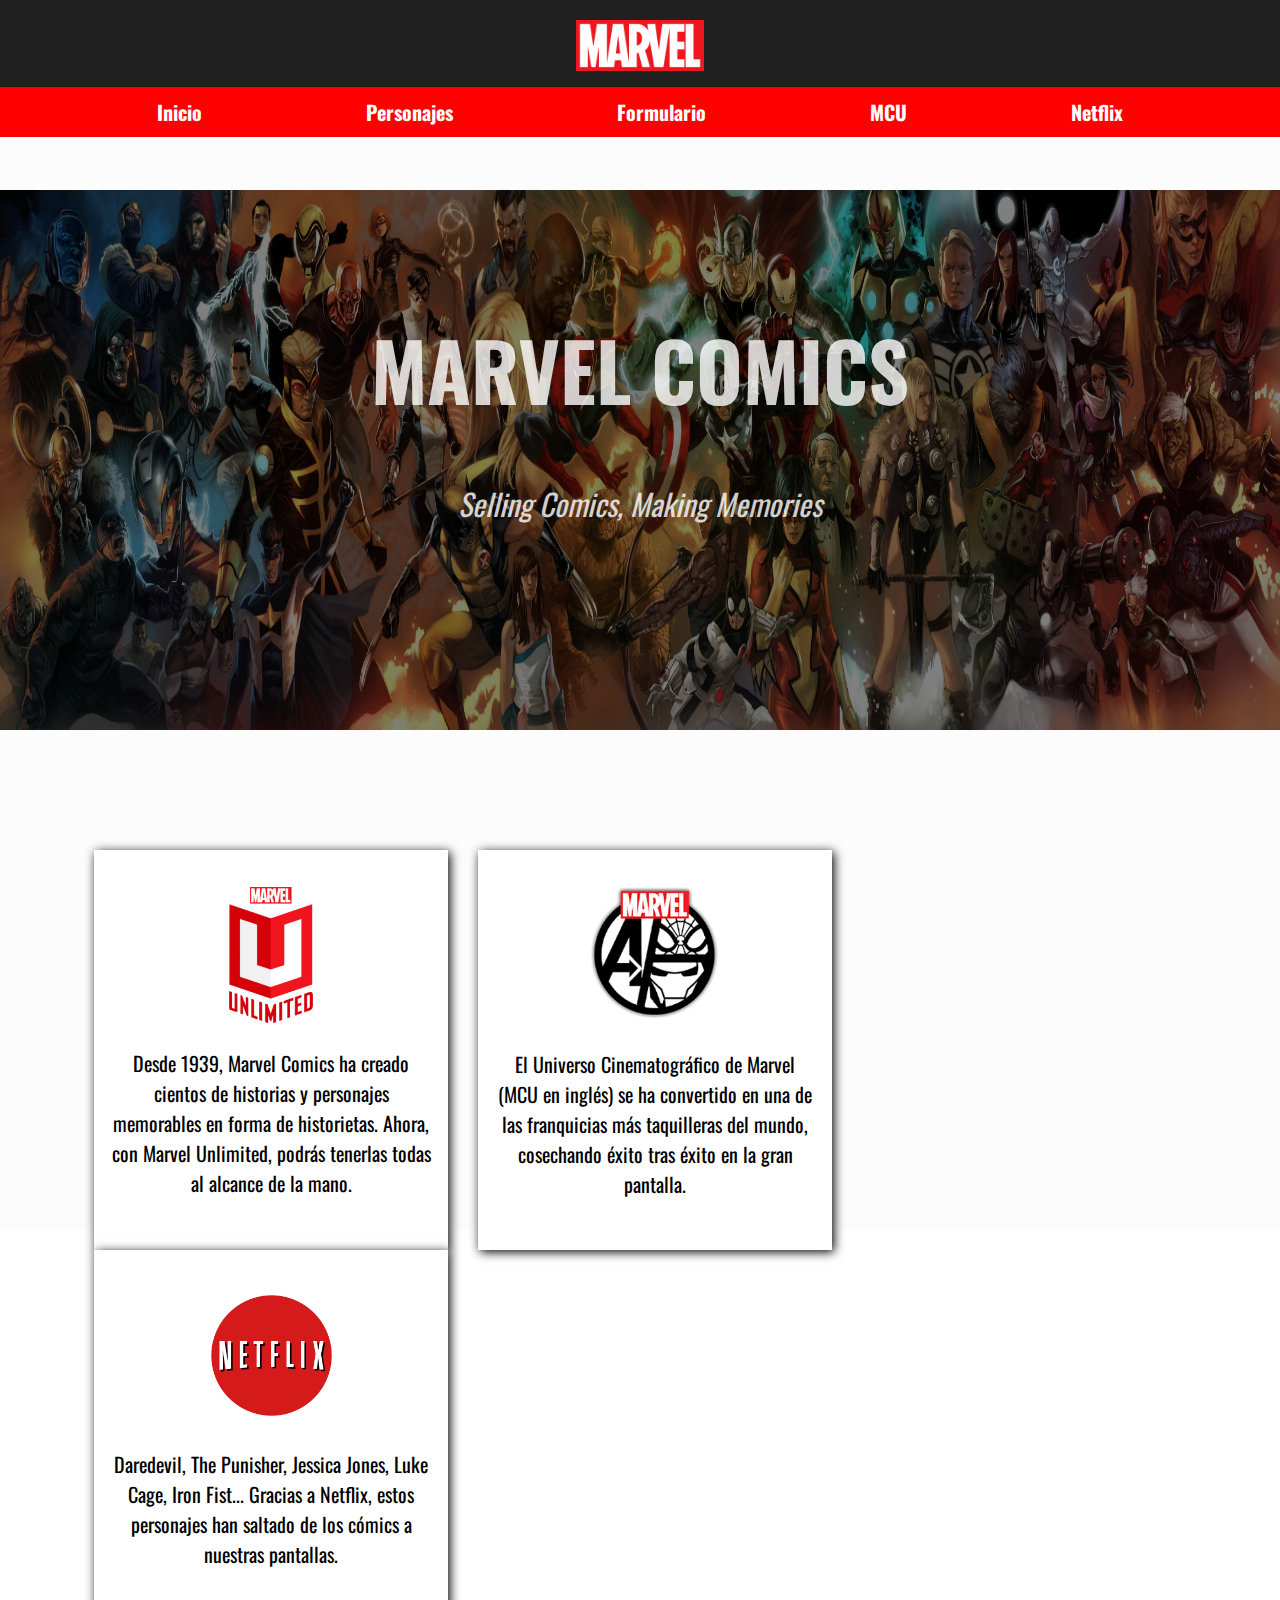
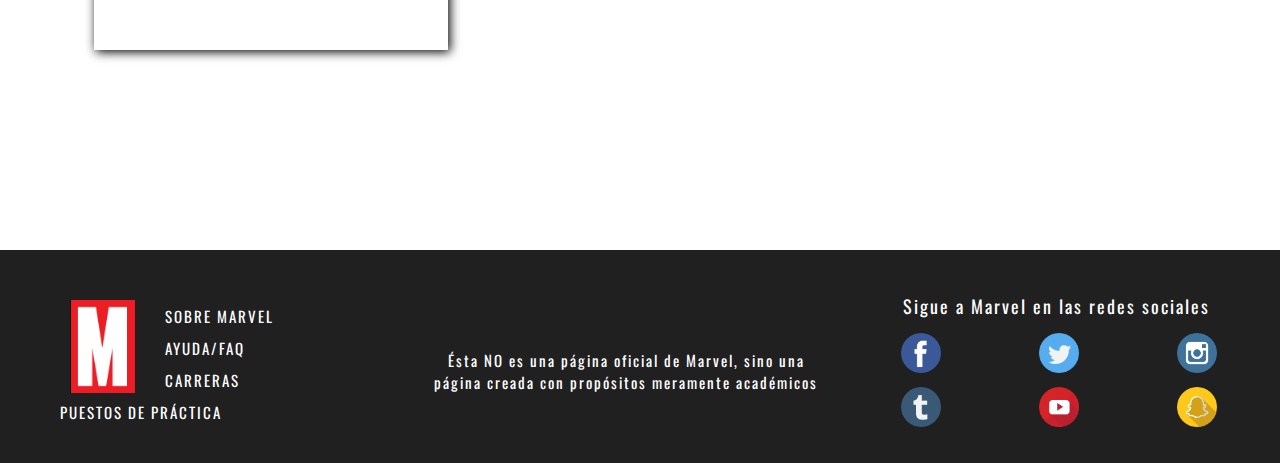
<file: src/WebLDM/index.html>
<html>
<head>
    <meta http-equiv="content-type" content="text/html; charset=utf-8" />
    <title>Trabajo LDM Daniel Ruiz</title>
    <meta name="description" content="Trabajo de HTML y CSS para Lenguaje de Marcas">
    <meta http-equiv="content-language" content="es_es"> 
    <meta name="author" content="Daniel Ruiz Hidalgo">
    <meta name="date" content="09-12-2018">
    <meta name="generator" content="Brackets">
    <meta name="keywords" content="Trabajo Lenguaje de Marcas HTML CSS Marvel fanpage academico mcu netflix">
    <meta name="locality" content="Lucena, Cordoba">
    <meta name="robots" content="index"> 
    <link href="css/main.css" type="text/css" rel="stylesheet">
    
</head>
    
<body>
    
    <!-- Div del encabezado -->
    <div class ="encabezado">
        
        <!-- Div del logo -->
        <div class="divlogo">
            <img src="Imagenes/Marvel.png" alt="Logo de Marvel">
        </div>
        
        <!-- MenÃº de navegaciÃ³n -->
        <div class="menu">

            <ul>

                <a href="index.html"><li>Inicio</li></a>
                <a href="personajes.html"><li>Personajes</li></a>
                <a href="formulario.html"><li>Formulario</li></a>
                <a href="#"><li>MCU</li></a>
                <a href="#"><li>Netflix</li></a>

            </ul>

        </div>
    </div>
    
    <!-- Contenido de la pÃ¡gina -->
    <div class="contenido">
        
        <!-- Banner con overlay -->
        <div class="imagenBanner">
            <div class ="overlayBanner">
                
                <div class="textoBanner">
                   <h1>MARVEL COMICS</h1>
                   <span class="subtituloBanner"><p>Selling Comics, Making Memories</p></span>
                </div>
                
            </div>
            
            <img src="Imagenes/banner.jpg">
                        
        </div>
    
        <!-- Los 3 divs -->
        <div id="divPropiedades">  
            <h1></h1>
            <div class="contenidoPrincipal contenidoIzda"><h1></h1><img src="Imagenes/unlimitedLogo.png"><p>Desde 1939, Marvel Comics ha creado cientos de historias y personajes memorables en forma de historietas. Ahora, con Marvel Unlimited, podrás tenerlas todas al alcance de la mano.</p></div>
            <div class="contenidoPrincipal"><h1></h1><img src="Imagenes/iconoMCU.jpg"><p>El Universo Cinematográfico de Marvel (MCU en inglés) se ha convertido en una de las franquicias más taquilleras del mundo, cosechando éxito tras éxito en la gran pantalla. </p></div>
            <div class="contenidoPrincipal"><h1></h1><img src="Imagenes/netflix.png"><p>Daredevil, The Punisher, Jessica Jones, Luke Cage, Iron Fist... Gracias a Netflix, estos personajes han saltado de los cómics a nuestras pantallas. </p></div>
        </div>
        
        <!-- Footer -->
        <div class="footer">
            
            <!-- Div sobre Marvel -->
            <div class="divsFooter">
                
                <img src="Imagenes/M.PNG">
                
                <ul>
                    <li><a href="https://www.marvel.com/corporate/about/">SOBRE MARVEL</a></li>
                    <li><a href="https://www.marvel.com/help/">AYUDA/FAQ</a></li>
                    <li><a href="https://jobs.disneycareers.com/category/marvel-jobs/391-5733-5732/2274/1/">CARRERAS</a></li>
                    <li><a href="https://www.marvel.com/corporate/interns/">PUESTOS DE PRÁCTICA</a></li>
                
                </ul>
                
                
            
            </div>
            
            <!-- Div frase -->
            <div class="divsFooter">
                <br>
                <br>
                <p>Ésta NO es una página oficial de Marvel, sino una página creada con propósitos meramente académicos</p>
            
            </div>
            
            <!-- Div con iconos para las redes sociales -->
            <div class="divsFooter redesSociales">
                <table>
                    <tr>
                        <td colspan ="3"><p>Sigue a Marvel en las redes sociales</p></td>
                    </tr>
                    <tr>
                        <td><a href="http://facebook.com/marvel"><img src="Imagenes/facebook.png"></a></td>
                        <td><a href="http://twitter.com/marvel"><img src="Imagenes/twitter.png"></a></td>
                        <td><a href="http://instagram.com/marvel"><img src="Imagenes/instagram.png"></a></td>
                    </tr>
                    
                    <tr>
                        
                        <td><a href="http://marvelentertainment.tumblr.com/"><img src="Imagenes/tumblr.png"></a></td>
                        <td><a href="http://youtube.com/marvel"><img src="Imagenes/youtube.png"></a></td>
                        <td><a href="https://www.snapchat.com/add/marvelhq"><img src="Imagenes/snapchat.png"></a></td>
                    </tr> 
                </table>
            </div>
            

        </div>

    </div>

    
</body>

</html>
</file>
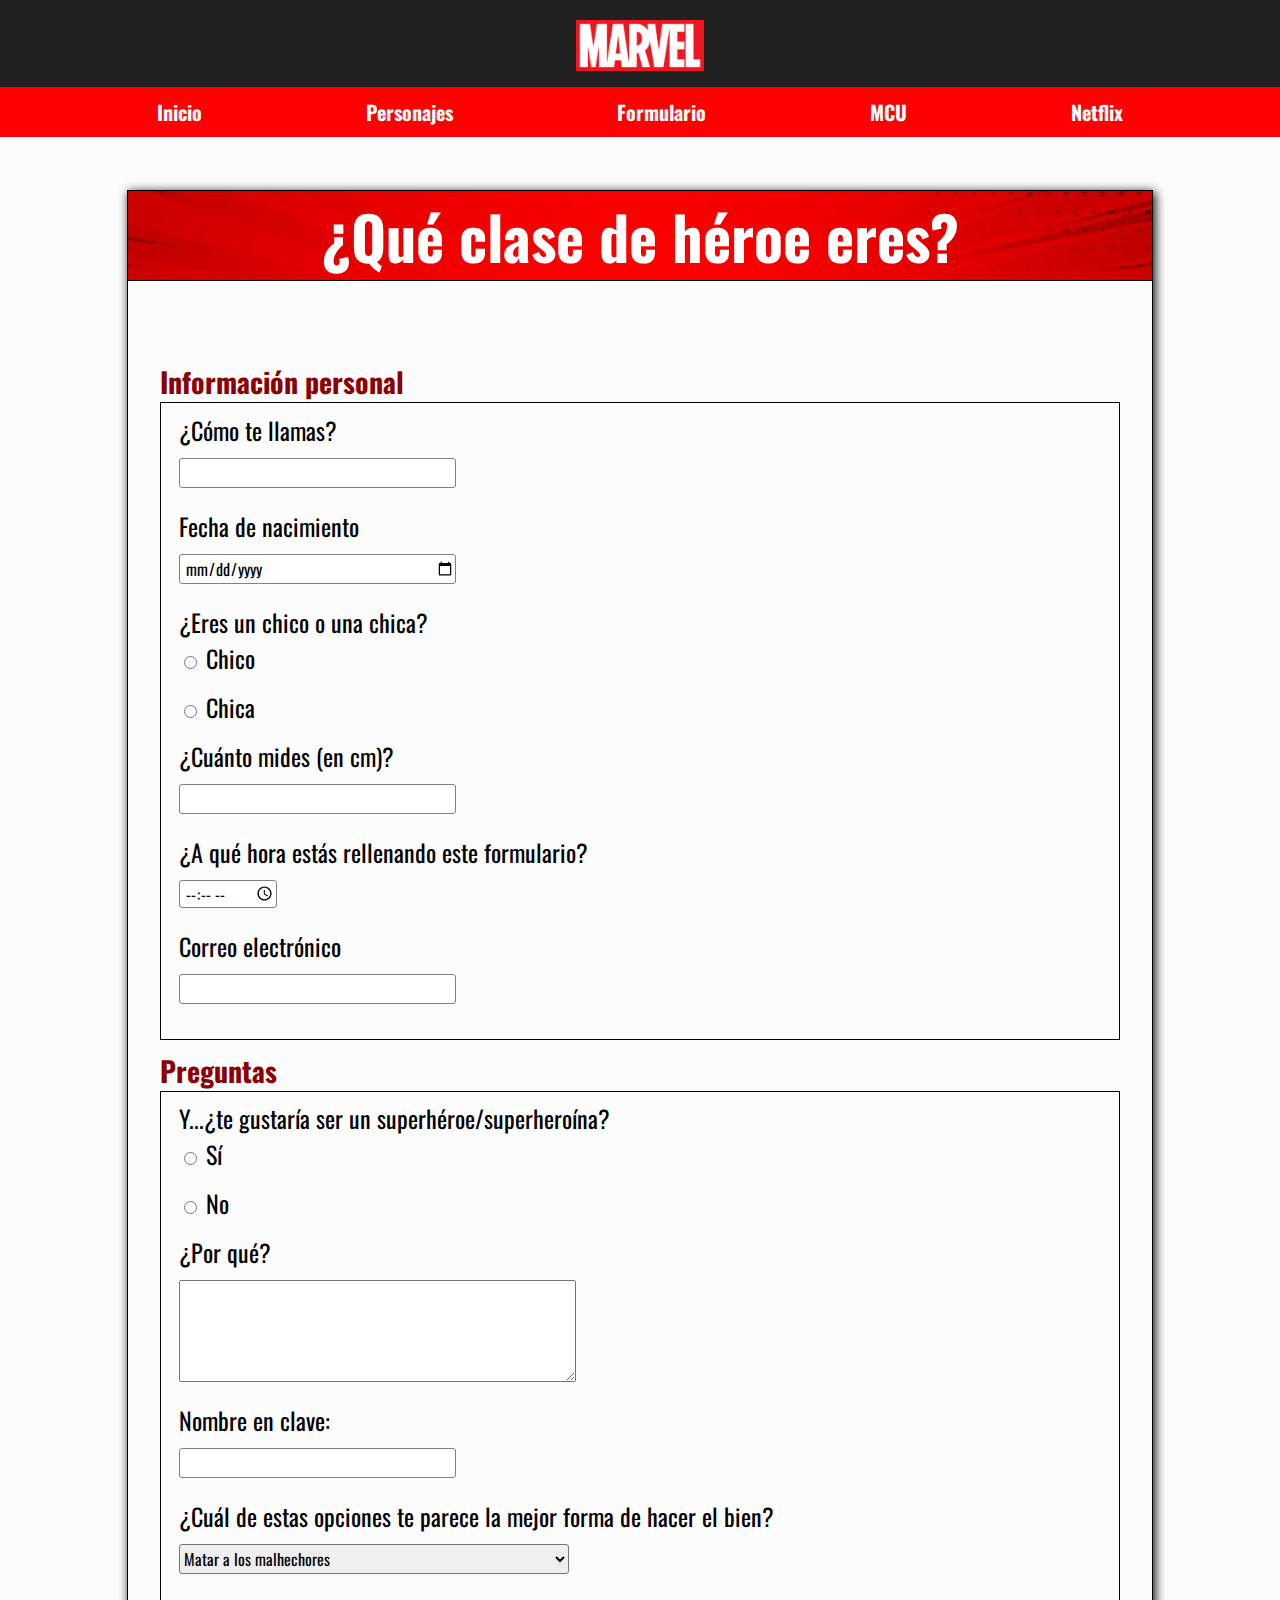
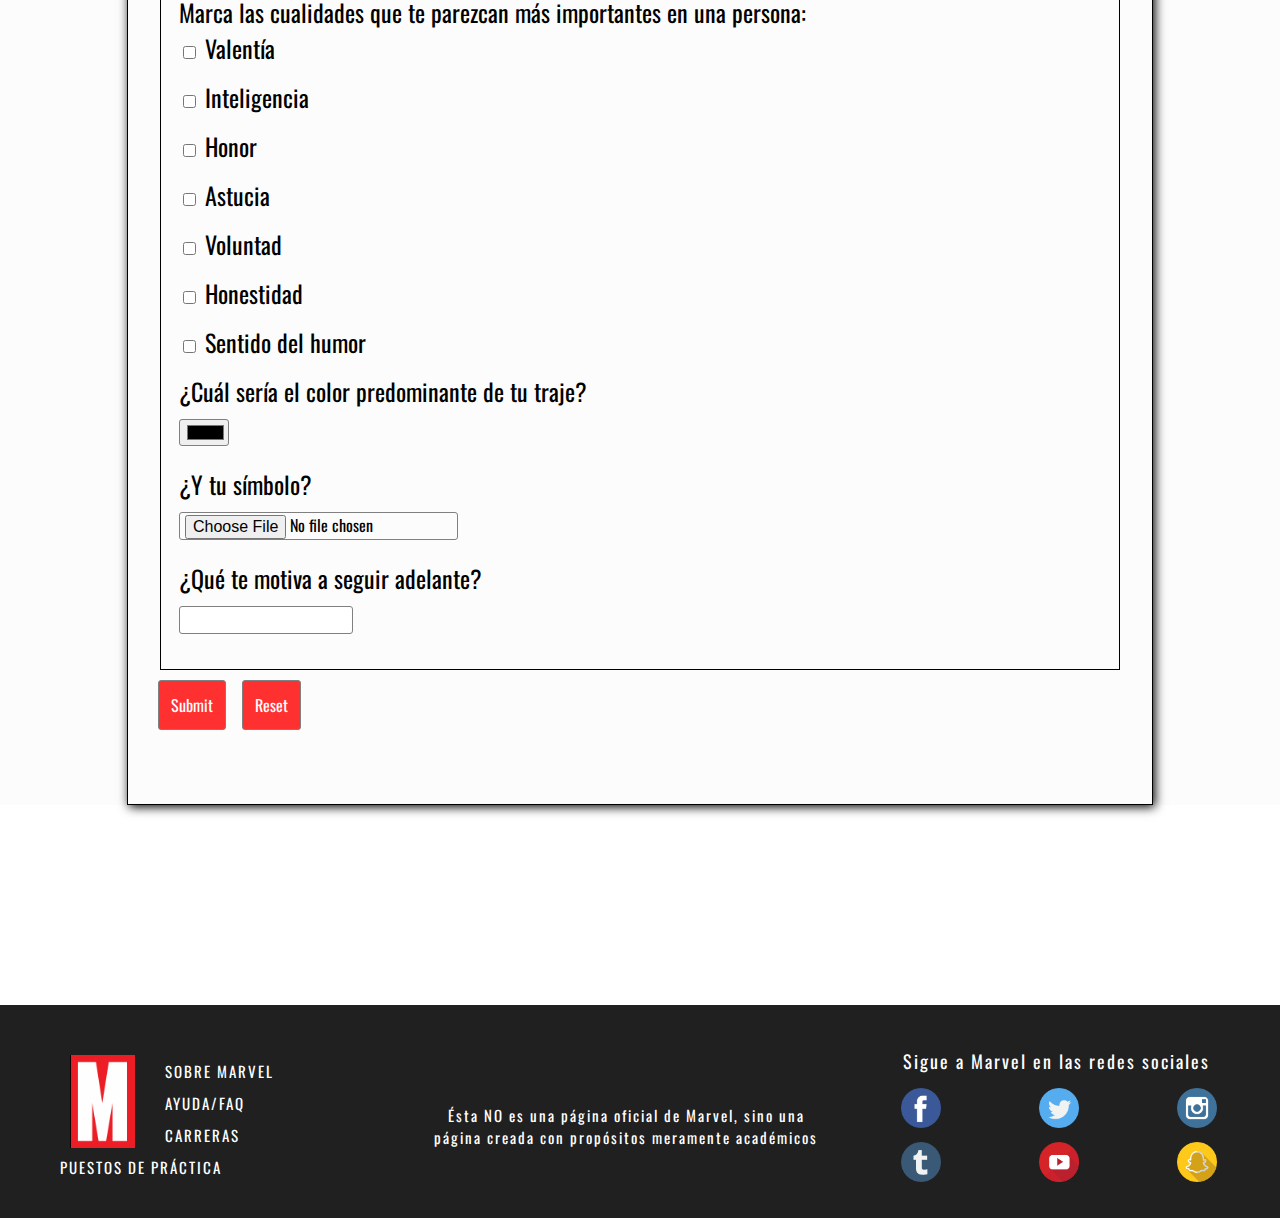
<file: src/WebLDM/formulario.html>
<html>
<head>
    
    <meta http-equiv="content-type" content="text/html; charset=utf-8" />
    <title>Trabajo LDM Daniel Ruiz</title>
    <meta name="description" content="Trabajo de HTML y CSS para Lenguaje de Marcas">
    <meta http-equiv="content-language" content="es_es"> 
    <meta name="author" content="Daniel Ruiz Hidalgo">
    <meta name="date" content="09-12-2018">
    <meta name="generator" content="Brackets">
    <meta name="keywords" content="Trabajo Lenguaje de Marcas HTML CSS Marvel Fanpage">
    <meta name="locality" content="Lucena, Cordoba">
    <meta name="robots" content="index"> 
    <link href="css/main.css" type="text/css" rel="stylesheet">
    
</head>
    
<body>

        
    <!-- Div del encabezado -->
    <div class ="encabezado">
        
        <!-- Div del logo -->
        <div class="divlogo">
            <img src="Imagenes/Marvel.png" alt="Logo de Marvel">
        </div>
        
        <!-- Menú de navegación -->
        <div class="menu">

            <ul>

                <a href="index.html"><li>Inicio</li></a>
                <a href="personajes.html"><li>Personajes</li></a>
                <a href="formulario.html"><li>Formulario</li></a>
                <a href="#"><li>MCU</li></a>
                <a href="#"><li>Netflix</li></a>

            </ul>

        </div>
    </div>    

    <!-- Contenido -->
    <div class="contenido">
        
        <!-- Formulario -->
        <div id="divFormulario">
            <h1>¿Qué clase de héroe eres?</h1>
            
            <form id="formulario" name="formularioHeroe">
                <legend>Información personal</legend>
                <fieldset>
                    <label for="nombre">¿Cómo te llamas?</label><br>
                    <input type="text" name="nombre" class="formTipo1"><br>

                    <label for="fecha">Fecha de nacimiento</label><br>
                    <input type="date" name="fecha" class="formTipo1" ><br>

                    <label for="genero">¿Eres un chico o una chica?</label><br>
                    <input type="radio" name="genero" id="chico" value="chico">
                    <label for="chico">Chico</label><br>
                    <input type="radio" name="genero" id="chica" value="chica">
                    <label for="chica">Chica</label><br>
                    
                    <label for="altura">¿Cuánto mides (en cm)?</label><br>
                    <input type="number" name="altura" max="250" maxlength="3" class="formTipo1"><br>

                    <label for="hora">¿A qué hora estás rellenando este formulario?</label><br>
                    <input type="time" name="hora"><br>
                    
                    <label for="email">Correo electrónico</label><br>
                    <input type="email" name="email" class="formTipo1">

                </fieldset>
                
                <legend>Preguntas</legend>
                <fieldset>
                    <label for="nombre">Y...¿te gustaría ser un superhéroe/superheroína?</label><br>
                    <input type="radio" name="tegustaria" id="si" value="si">
                    <label for="si">Sí</label><br>
                    <input type="radio" name="tegustaria" id="no" value="no">
                    <label for="no">No</label><br>
                    
                    <label for="por_que">¿Por qué?</label><br>
                    <textarea name="por_que" rows="4" cols="50"></textarea><br>

                    <label for="nombreClave">Nombre en clave:</label><br>
                    <input type="password" name="nombreClave" class="formTipo1"><br>
                    
                    <label for="importante">¿Cuál de estas opciones te parece la mejor forma de hacer el bien?</label><br>
                    <select name="mejorar" size="1">
                        <option value="familia">Matar a los malhechores</option>
                        <option value="familia">Salvar las vidas de aquellos en peligro a costa de tu bienestar</option>
                        <option value="familia">Donar grandes cantidades de dinero a la caridad</option>
                        <option value="familia">Trabajar dentro del sistema establecido para que haya justicia</option>

                    </select><br>

                    <label for="valentia">Marca las cualidades que te parezcan más importantes en una persona:</label><br>
                    <input type="checkbox" name="valentia"> Valentía<br>
                    <input type="checkbox" name="inteligencia"> Inteligencia<br>
                    <input type="checkbox" name="honor"> Honor<br>
                    <input type="checkbox" name="astucia"> Astucia<br>
                    <input type="checkbox" name="voluntad"> Voluntad<br>
                    <input type="checkbox" name="valiente"> Honestidad<br>
                    <input type="checkbox" name="valiente"> Sentido del humor<br>

                    <label for="colorTraje">¿Cuál sería el color predominante de tu traje?</label><br> 
                    <input type="color" name="colorTraje"><br>
                    
                    <label for="simboloHeroe">¿Y tu símbolo?</label><br>
                    <input type="file" name="simboloHeroe"><br>
                    
                    <label for ="motivacion">¿Qué te motiva a seguir adelante?</label><br>
                    <input list="motivacion">
                    <datalist id="motivacion">
                        <option value="Quiero que haya justicia para todos">
                        <option value="Quiero venganza">
                        <option value="Mi sentido del deber"> 
                        <option value="Quiero ser un modelo un seguir">
                        <option value="Quiero ser mejor que los demás">
                        <option value="Meh, solo hago lo que quiero">
                    </datalist>
                </fieldset>
            
                <input type="submit" class="boton">
                <input type="reset" class="boton">
                
            </form>
        </div>
    
    <!--Footer-->
        
        <div class="footer">
            
            <!-- Div sobre Marvel -->
            <div class="divsFooter">
                
                <img src="Imagenes/M.PNG">
                
                <ul>
                    <li><a href="https://www.marvel.com/corporate/about/">SOBRE MARVEL</a></li>
                    <li><a href="https://www.marvel.com/help/">AYUDA/FAQ</a></li>
                    <li><a href="https://jobs.disneycareers.com/category/marvel-jobs/391-5733-5732/2274/1/">CARRERAS</a></li>
                    <li><a href="https://www.marvel.com/corporate/interns/">PUESTOS DE PRÁCTICA</a></li>
                
                </ul>
                
                
            
            </div>
            
            <!-- Div frase -->
            <div class="divsFooter">
                <br>
                <br>
                <p>Ésta NO es una página oficial de Marvel, sino una página creada con propósitos meramente académicos</p>
            
            </div>
            
            <!-- Div redes sociales -->
            <div class="divsFooter redesSociales">
                <table>
                    <tr>
                        <td colspan ="3"><p>Sigue a Marvel en las redes sociales</p></td>
                    </tr>
                    <tr>
                        <td><a href="http://facebook.com/marvel"><img src="Imagenes/facebook.png"></a></td>
                        <td><a href="http://twitter.com/marvel"><img src="Imagenes/twitter.png"></a></td>
                        <td><a href="http://instagram.com/marvel"><img src="Imagenes/instagram.png"></a></td>
                    </tr>
                    
                    <tr>
                        
                        <td><a href="http://marvelentertainment.tumblr.com/"><img src="Imagenes/tumblr.png"></a></td>
                        <td><a href="http://youtube.com/marvel"><img src="Imagenes/youtube.png"></a></td>
                        <td><a href="https://www.snapchat.com/add/marvelhq"><img src="Imagenes/snapchat.png"></a></td>
                    </tr> 
                </table>
            </div>
            

        </div>
    </div>
    
    
    
    
</body>


</html>
</file>
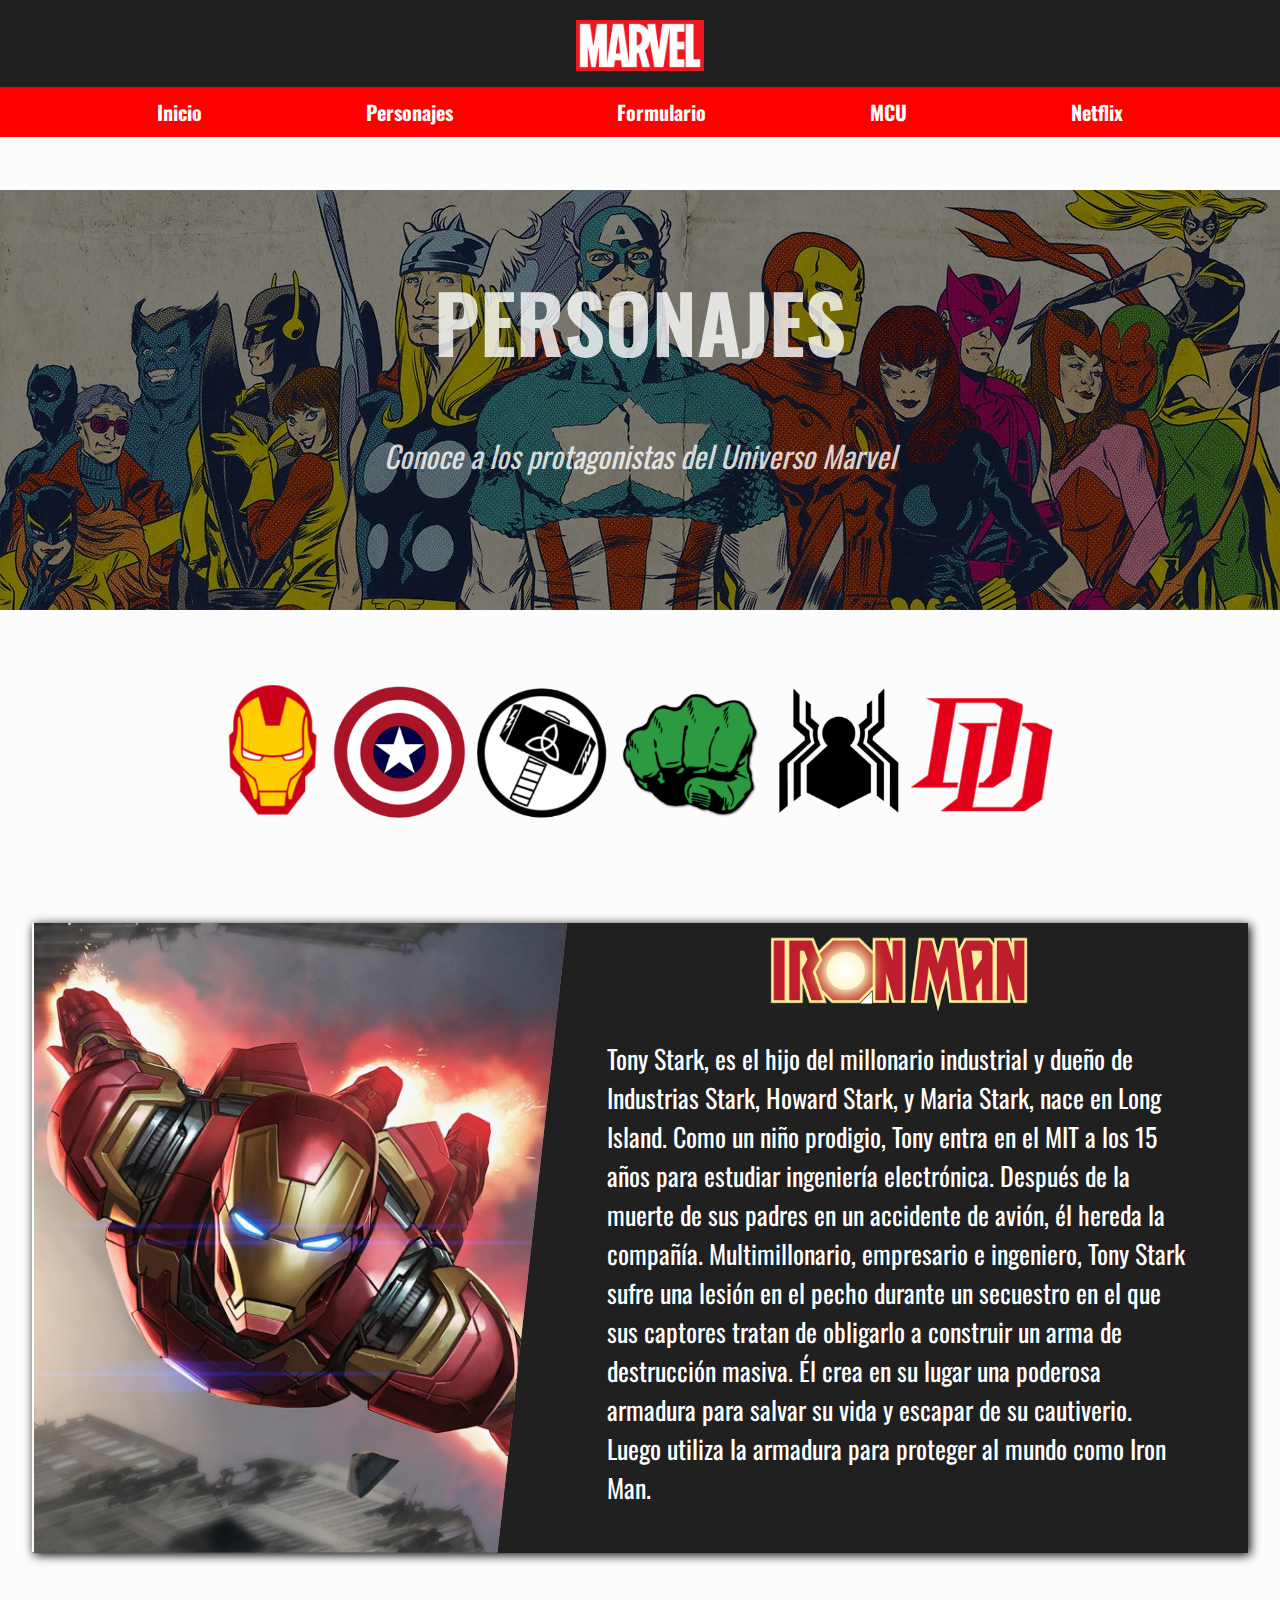
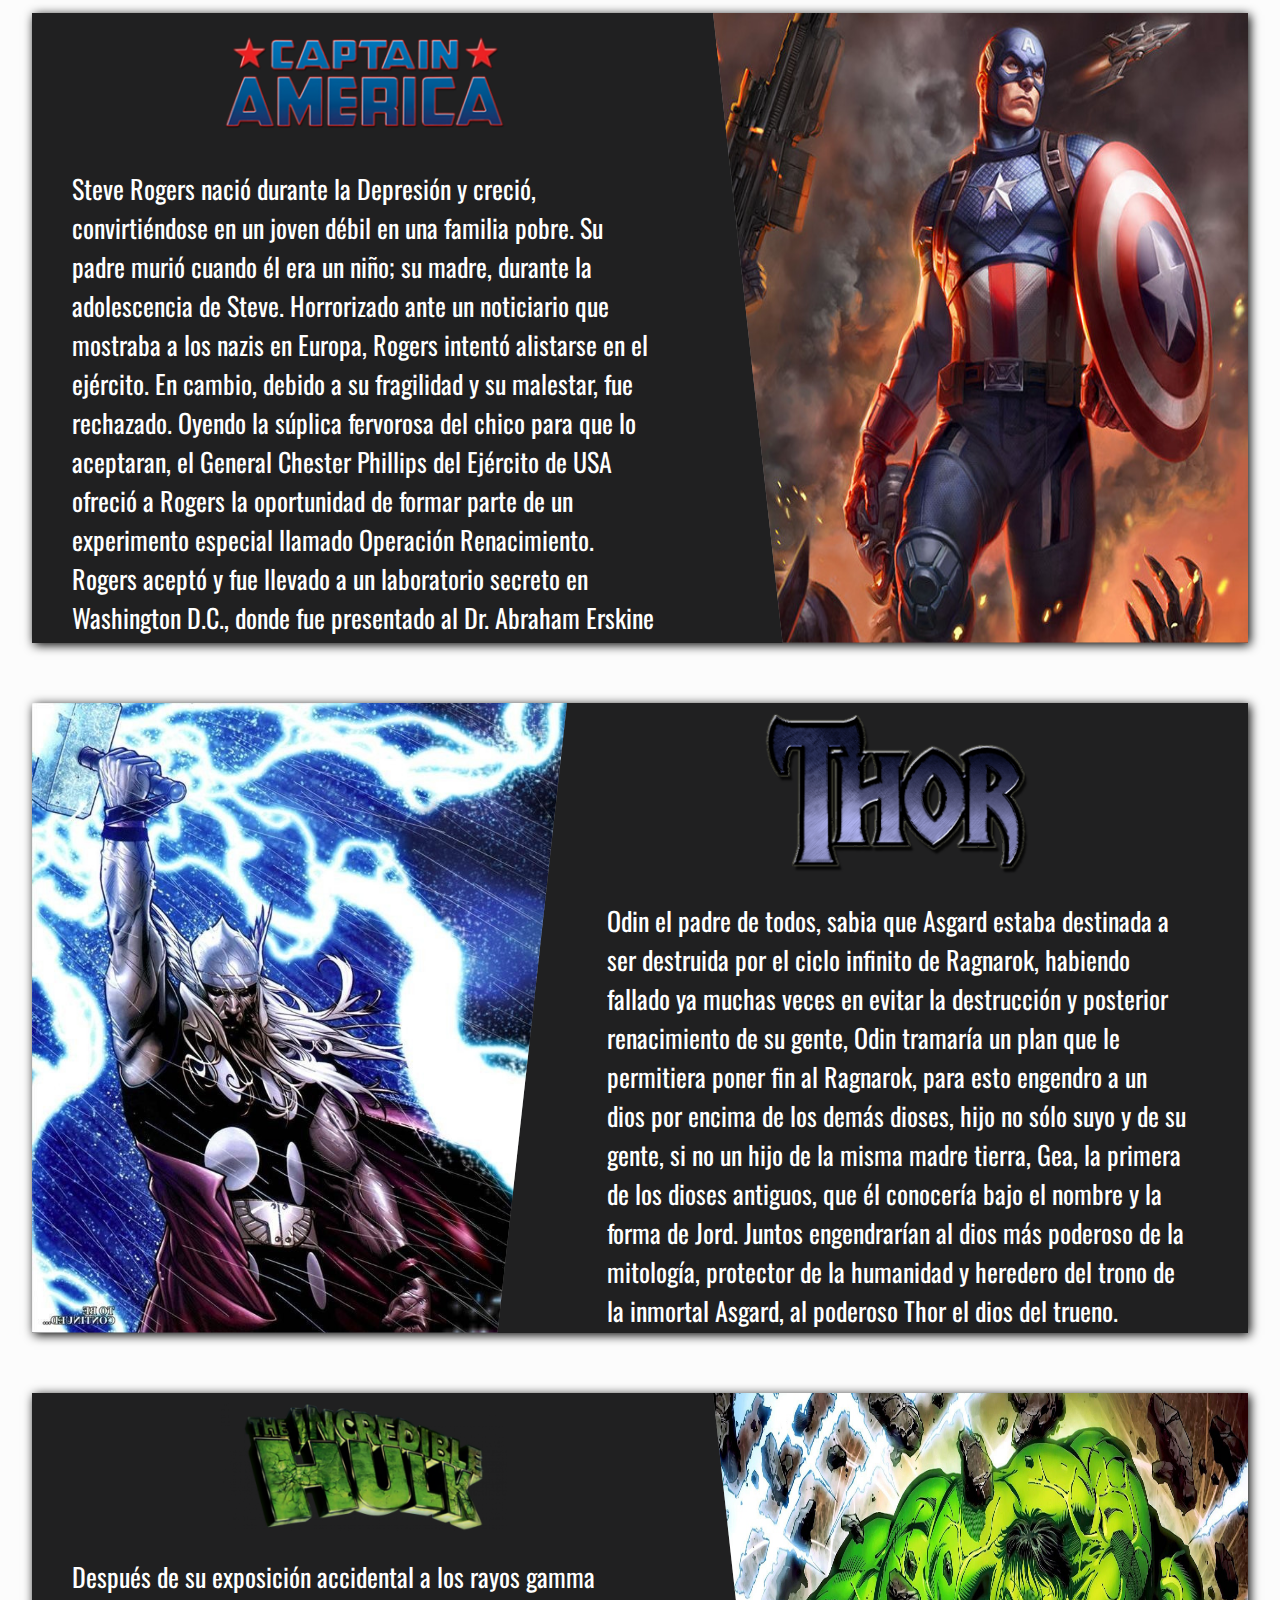
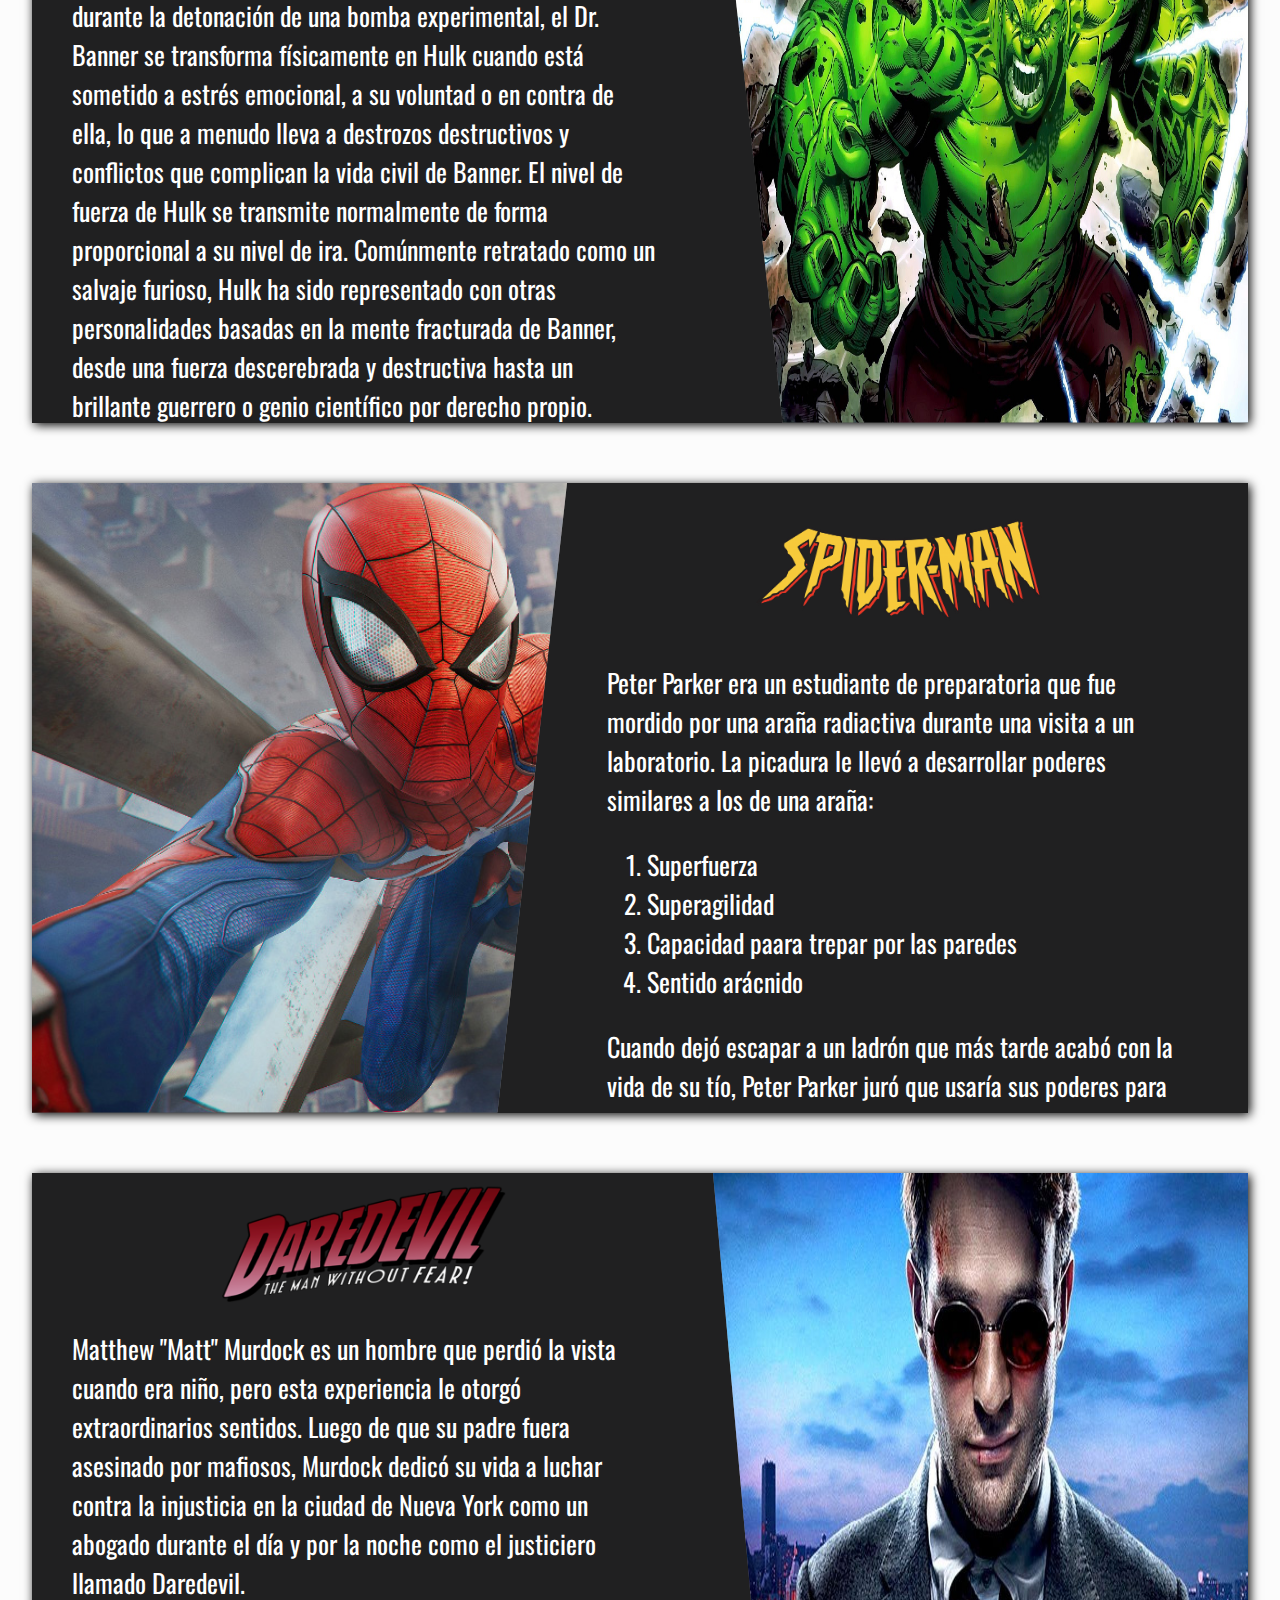
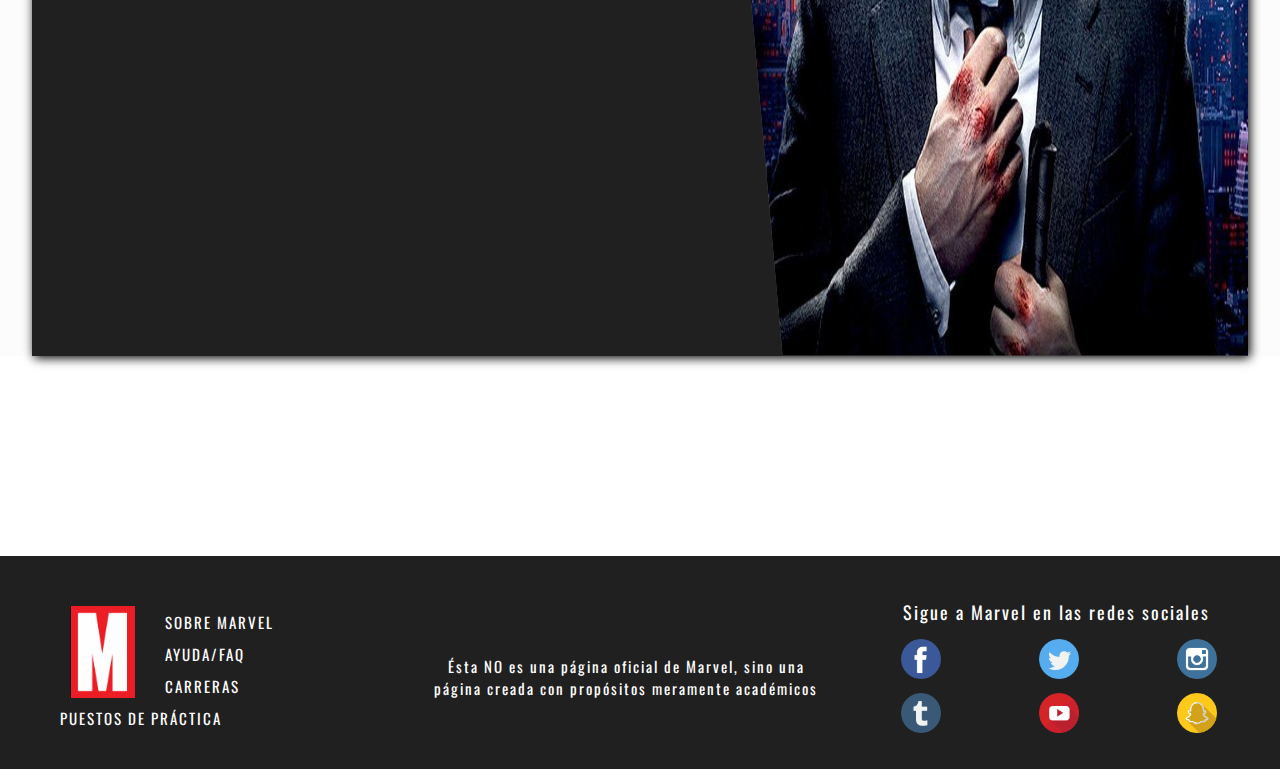
<file: src/WebLDM/personajes.html>
<html>
<head>
    
    <meta http-equiv="content-type" content="text/html; charset=utf-8" />
    <title>Trabajo LDM Daniel Ruiz</title>
    <meta name="description" content="Trabajo de HTML y CSS para Lenguaje de Marcas">
    <meta http-equiv="content-language" content="es_es"> 
    <meta name="author" content="Daniel Ruiz Hidalgo">
    <meta name="date" content="09-12-2018">
    <meta name="generator" content="Brackets">
    <meta name="keywords" content="Trabajo Lenguaje de Marcas HTML CSS Marvel Fanpage">
    <meta name="locality" content="Lucena, Cordoba">
    <meta name="robots" content="index"> 
    <link href="css/main.css" type="text/css" rel="stylesheet">
    
</head>
    
    
<body>
    
<!-- Div del encabezado -->
    <div class ="encabezado">
        
        <!-- Div del logo -->
        <div class="divlogo">
            <img src="Imagenes/Marvel.png" alt="Logo de Marvel">
        </div>
        
        <!-- Menú de navegación -->
        <div class="menu">

            <ul>

                <a href="index.html"><li>Inicio</li></a>
                <a href="personajes.html"><li>Personajes</li></a>
                <a href="formulario.html"><li>Formulario</li></a>
                <a href="#"><li>MCU</li></a>
                <a href="#"><li>Netflix</li></a>

            </ul>

        </div>
    </div>    
    
    <!--Banner-->
    
    <div class="contenido">

         <div class="bannerPaginas">
            <div class ="overlayBannerPaginas">
                
                <div class="textoBanner">
                   <h1>PERSONAJES</h1>
                   <span class="subtituloBanner"><p>Conoce a los protagonistas del Universo Marvel</p></span>
                </div>
            </div>
            
             
            <img src="Imagenes/BannerPersonajes.jpg">
             
        </div>
        

        
        
        <!--Iconos con links-->
        
        <div id="iconosPersonajes">

            <img src=Imagenes/Logos.png usemap="image-map">

            <map name="image-map">
                <area target="_self" alt="" title="" href="#ironman" coords="51,197,23,162,21,140,10,129,5,77,9,71,17,32,63,0,110,16,131,51,137,74,135,130,121,143,121,162,94,198" shape="poly">
                <area target="_self" alt="" title="" href="#capitan" coords="255,105,95" shape="circle">
                <area target="_self" alt="" title="" href="#thor" coords="463,105,93" shape="circle">
                <area target="_self" alt="" title="" href="#hulk" coords="588,129,579,107,583,75,612,59,628,34,659,34,689,14,719,28,756,26,783,71,773,115,779,151,750,197,716,199,677,189,641,187,606,165" shape="poly">
                <area target="_self" alt="" title="" href="#spiderman" coords="806,198,806,119,840,88,822,64,822,6,865,35,866,50,871,59,896,45,924,55,936,28,969,11,970,67,952,82,993,119,988,199,944,165,905,193,850,169" shape="poly">
                <area target="_self" alt="" title="" href="#daredevil" coords="1001,148,1021,136,1035,38,1011,24,1145,21,1169,30,1168,57,1187,56,1213,72,1198,175,1172,196,1040,195,1061,163,998,160" shape="poly">
            </map>
            
            
        </div>
        
         <!--Divs de los personajes-->
        <div id="personajes">
        
            <!--Iron Man-->
            <div class="divsHeroe">
                
                <div class="imagenHeroe">
                    <a name="ironman"><img src="Imagenes/IronMan.jpg"></a>
                </div>
                
                <div class="textoHeroe">
                    <img src="Imagenes/ironMantitle.png">
                    <p><a name="ironman">Tony Stark</a>, es  el hijo del millonario industrial y dueño de Industrias Stark, Howard Stark, y Maria Stark, nace en Long Island. Como un niño prodigio, Tony entra en el MIT a los 15 años para estudiar ingeniería electrónica. Después de la muerte de sus padres en un accidente de avión, él hereda la compañía.

                    Multimillonario, empresario e ingeniero, Tony Stark sufre una lesión en el pecho durante un secuestro en el que sus captores tratan de obligarlo a construir un arma de destrucción masiva. Él crea en su lugar una poderosa armadura para salvar su vida y escapar de su cautiverio. Luego utiliza la armadura para proteger al mundo como Iron Man.</p>
                    
                </div>
            </div>
            
            <!--Capitán América-->
            <div class="divsHeroe" >
                
                <div class="textoHeroe">
                    <img src="Imagenes/capAmericaTitulo.png">
                    <p>Steve Rogers nació durante la Depresión y creció, convirtiéndose en un joven débil en una familia pobre. Su padre murió cuando él era un niño; su madre, durante la adolescencia de Steve. Horrorizado ante un noticiario que mostraba a los nazis en Europa, Rogers intentó alistarse en el ejército. En cambio, debido a su fragilidad y su malestar, fue rechazado. Oyendo la súplica fervorosa del chico para que lo aceptaran, el General Chester Phillips del Ejército de USA ofreció a Rogers la oportunidad de formar parte de un experimento especial llamado Operación Renacimiento. Rogers aceptó y fue llevado a un laboratorio secreto en Washington D.C., donde fue presentado al Dr. Abraham Erskine (nombre clave: Profesor Reinstein), quien lo convierte en un Supersoldado al servicio de EEUU.
                    </p>
                    
                </div>
               
                <div class="imagenHeroe imagenHeroeDrcha">
                    <a name="capitan"><img src="Imagenes/capAmerica.jpg"></a>
                </div>
            
            </div>
            
            <!--Thor-->
             <div class="divsHeroe">
                
                <div class="imagenHeroe">
                    <a name="thor"><img src="Imagenes/thor.jpg"></a>
                </div>
                
                <div class="textoHeroe">
                    <img src="Imagenes/thorTitulo.png">
                    <p>Odin el padre de todos, sabia que Asgard estaba destinada a ser destruida por el ciclo infinito de Ragnarok, habiendo fallado ya muchas veces en evitar la destrucción y posterior renacimiento de su gente, Odin tramaría un plan que le permitiera poner fin al Ragnarok, para esto engendro a un dios por encima de los demás dioses, hijo no sólo suyo y de su gente, si no un hijo de la misma madre tierra, Gea, la primera de los dioses antiguos, que él conocería bajo el nombre y la forma de Jord. Juntos engendrarían al dios más poderoso de la mitología, protector de la humanidad y heredero del trono de la inmortal Asgard, al poderoso Thor el dios del trueno.</p>
                    
                </div>
            </div>
            
            <!--Hulk-->
             <div class="divsHeroe">
                
                <div class="textoHeroe">
                    <img src="Imagenes/hulktitulo.png">
                    <p>Después de su exposición accidental a los rayos gamma durante la detonación de una bomba experimental, el Dr. Banner se transforma físicamente en Hulk cuando está sometido a estrés emocional, a su voluntad o en contra de ella, lo que a menudo lleva a destrozos destructivos y conflictos que complican la vida civil de Banner. El nivel de fuerza de Hulk se transmite normalmente de forma proporcional a su nivel de ira. Comúnmente retratado como un salvaje furioso, Hulk ha sido representado con otras personalidades basadas en la mente fracturada de Banner, desde una fuerza descerebrada y destructiva hasta un brillante guerrero o genio científico por derecho propio.
                    </p>
                    
                </div>
               
                <div class="imagenHeroe imagenHeroeDrcha">
                    <a name="hulk"><img src="Imagenes/hulk.png"></a>
                </div>
            
            </div>
            
            
             <!--Spiderman-->
             <div class="divsHeroe">
                
                <div class="imagenHeroe">
                    <a name="spiderman"><img src="Imagenes/Spiderman.jpg"></a>
                </div>
                
                <div class="textoHeroe">
                    
                    <img src="Imagenes/spiderman_titulo.png">
                    <p>Peter Parker era un estudiante de preparatoria que fue mordido por una araña radiactiva durante una visita a un laboratorio. La picadura le llevó a desarrollar poderes similares a los de una araña:</p>
                        <ol>
                            <li>Superfuerza</li>
                            <li>Superagilidad</li>
                            <li>Capacidad paara trepar por las paredes</li>
                            <li>Sentido arácnido</li>
                        </ol>
                        
                    <p>Cuando dejó escapar a un ladrón que más tarde acabó con la vida de su tío, Peter Parker juró que usaría sus poderes para combatir el crimen bajo la máscara de Spiderman.</p>
                    
                </div>
            </div>
            
            <!--Daredevil-->
            <div class="divsHeroe daredevil">
                
                <div class="textoHeroe">
                    <img src="Imagenes/Daredevil%20_titulo.png">
                     <p>Matthew "Matt" Murdock es un hombre que perdió la vista cuando era niño, pero esta experiencia le otorgó extraordinarios sentidos. Luego de que su padre fuera asesinado por mafiosos, Murdock dedicó su vida a luchar contra la injusticia en la ciudad de Nueva York como un abogado durante el día y por la noche como el justiciero llamado Daredevil.</p>
                    
                    <iframe width="560" height="315" src="https://www.youtube.com/embed/jAy6NJ_D5vU" frameborder="0" allow="accelerometer; autoplay; encrypted-media; gyroscope; picture-in-picture" allowfullscreen></iframe>
                </div>
               
                <div class="imagenHeroe imagenHeroeDrcha">
                    <a name="daredevil"><img src="Imagenes/Daredevil.jpg"></a>
                </div>
            
            </div>
            
        </div>
    
        
        <!--Footer-->
        
        <div class="footer">
            
            <!-- Div sobre Marvel -->
            <div class="divsFooter">
                
                <img src="Imagenes/M.PNG">
                
                <ul>
                    <li><a href="https://www.marvel.com/corporate/about/">SOBRE MARVEL</a></li>
                    <li><a href="https://www.marvel.com/help/">AYUDA/FAQ</a></li>
                    <li><a href="https://jobs.disneycareers.com/category/marvel-jobs/391-5733-5732/2274/1/">CARRERAS</a></li>
                    <li><a href="https://www.marvel.com/corporate/interns/">PUESTOS DE PRÁCTICA</a></li>
                
                </ul>
                
                
            
            </div>
            
            <!-- Div frase -->
            <div class="divsFooter">
                <br>
                <br>
                <p>Ésta NO es una página oficial de Marvel, sino una página creada con propósitos meramente académicos</p>
            
            </div>
            
            <!-- Div redes sociales -->
            <div class="divsFooter redesSociales">
                <table>
                    <tr>
                        <td colspan ="3"><p>Sigue a Marvel en las redes sociales</p></td>
                    </tr>
                    <tr>
                        <td><a href="http://facebook.com/marvel"><img src="Imagenes/facebook.png"></a></td>
                        <td><a href="http://twitter.com/marvel"><img src="Imagenes/twitter.png"></a></td>
                        <td><a href="http://instagram.com/marvel"><img src="Imagenes/instagram.png"></a></td>
                    </tr>
                    
                    <tr>
                        
                        <td><a href="http://marvelentertainment.tumblr.com/"><img src="Imagenes/tumblr.png"></a></td>
                        <td><a href="http://youtube.com/marvel"><img src="Imagenes/youtube.png"></a></td>
                        <td><a href="https://www.snapchat.com/add/marvelhq"><img src="Imagenes/snapchat.png"></a></td>
                    </tr> 
                </table>
            </div>
            

        </div>
        
    </div>

    
    
    
</body>
</html>
</file>
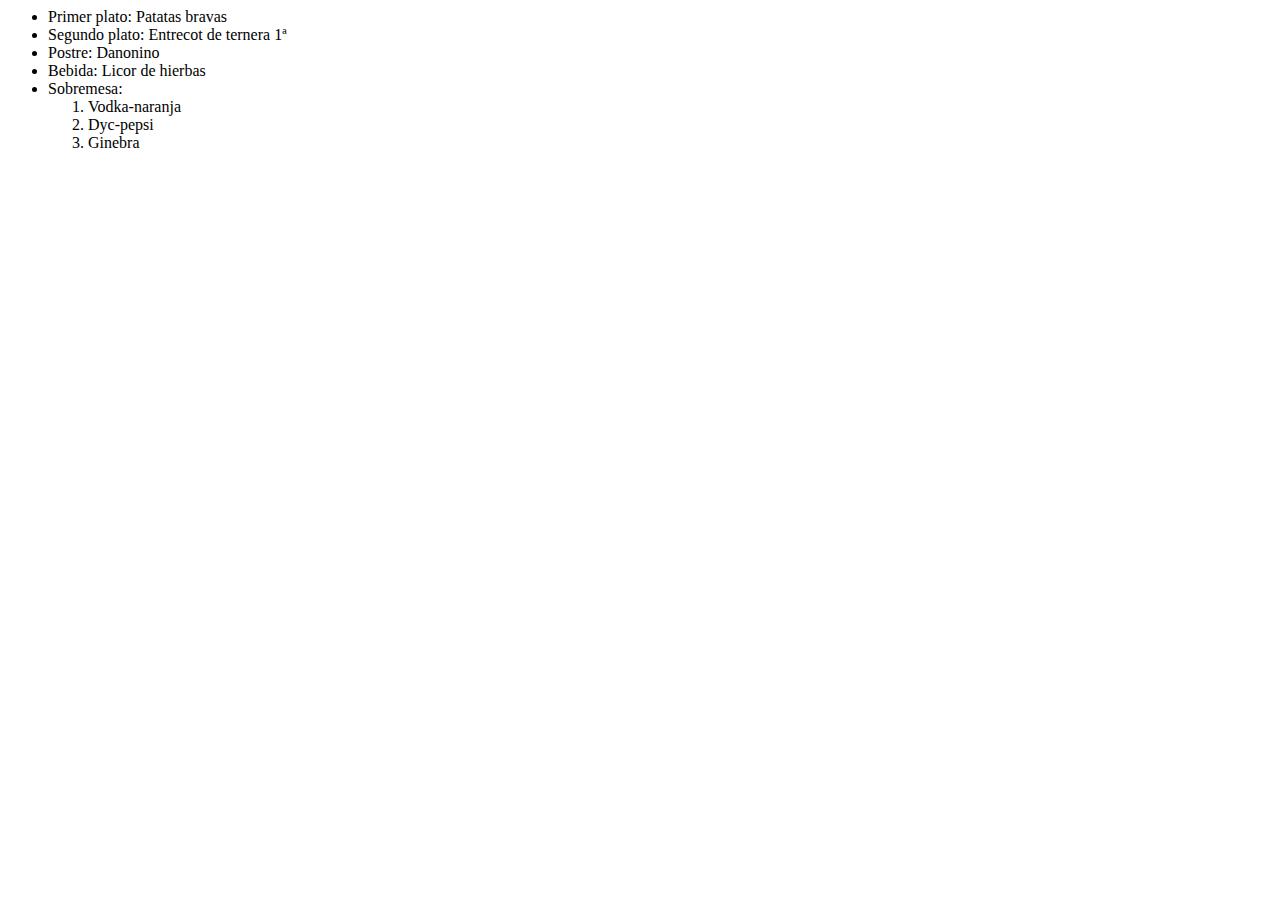
<file: src/xsl/primerEjemplo.out.html>
<html>
<head>
<META http-equiv="Content-Type" content="text/html; charset=ISO-8859-1">
</head>
<body>
<ul>
	
<li>Primer plato: Patatas bravas</li>
<li>Segundo plato: Entrecot de ternera 1&ordf;</li>
<li>Postre: Danonino</li>
<li>Bebida: Licor de hierbas</li>
<li>Sobremesa: <ol>
<li>Vodka-naranja</li>
<li>Dyc-pepsi</li>
<li>Ginebra</li>
</ol>
</li>


</ul>
</body>
</html>
</file>
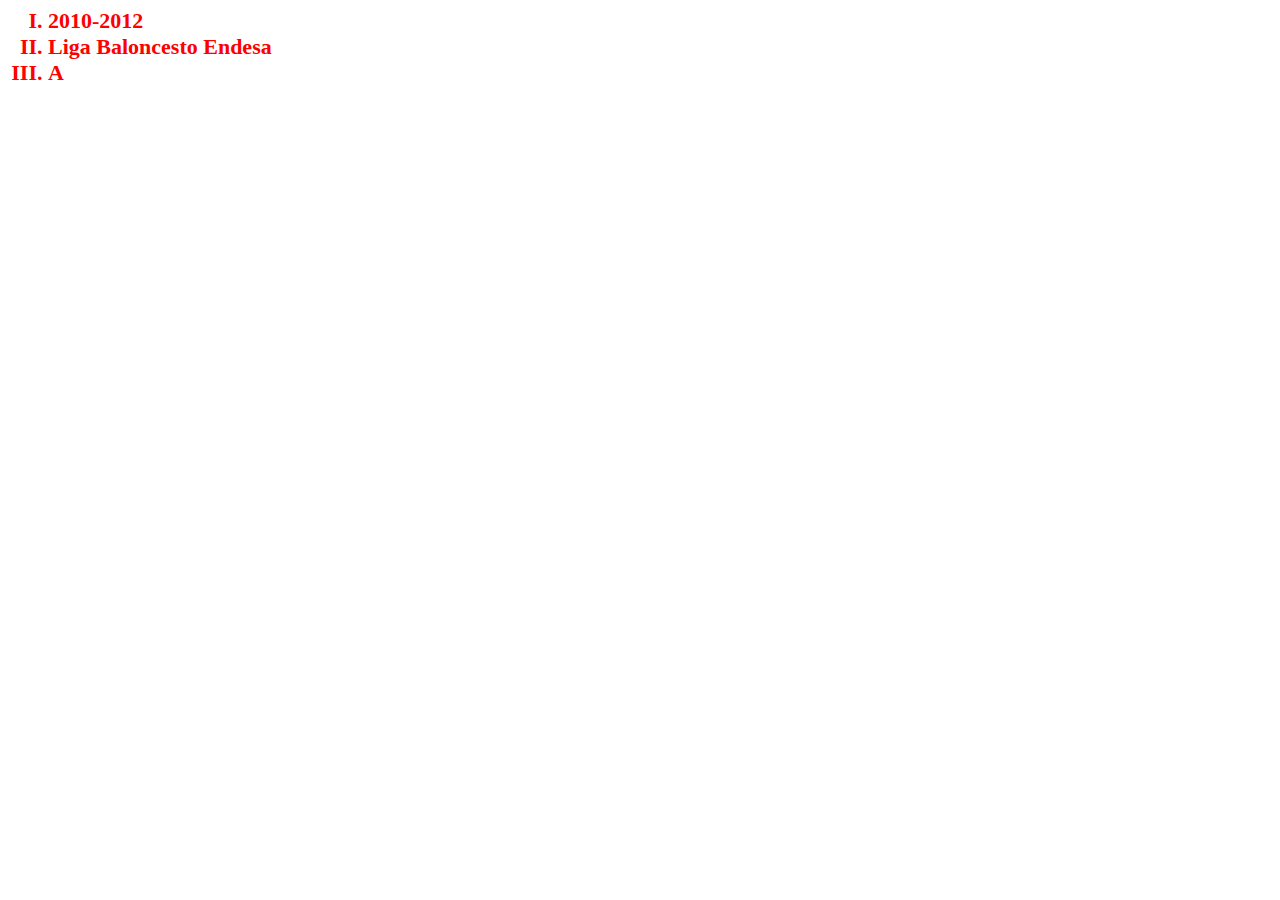
<file: src/xsl/segundoEjemplo.out.html>
<html>
<head>
<META http-equiv="Content-Type" content="text/html; charset=ISO-8859-1">
<title>Baloncesto</title>
<style>
			
			li{

				color:red;
				font-weight:bold;
				font-size:22px;
			}

		</style>
</head>
<body>
<ol type="I">
	
<li>2010-2012</li>
	
<li>Liga Baloncesto Endesa</li>
	
<li>A</li>
		

</ol>
</body>
</html>
</file>
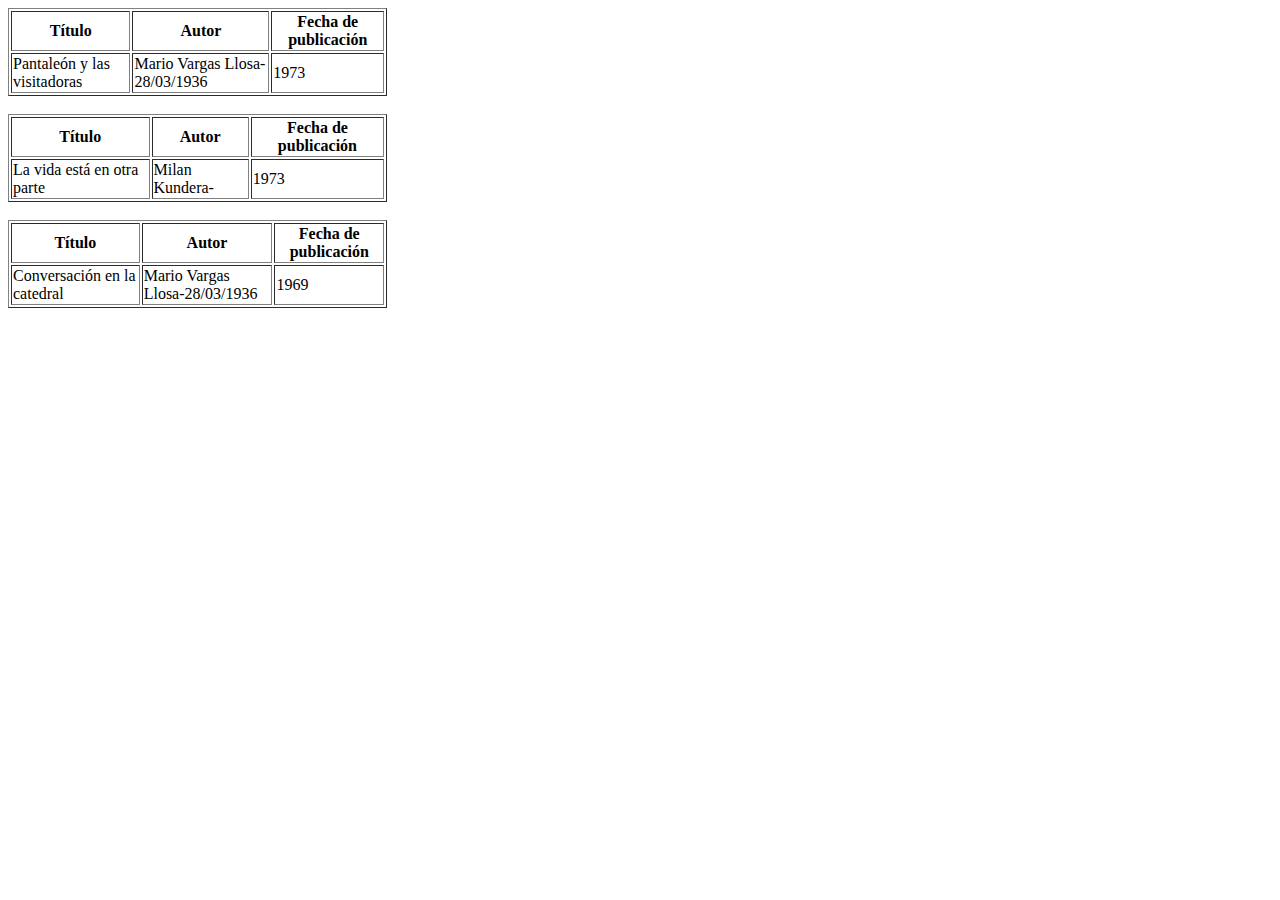
<file: src/xsl/tercerEjercicio.out.html>
<html>
<head>
<META http-equiv="Content-Type" content="text/html; charset=ISO-8859-1">
</head>
<body>
<table width="30%" border="1px">
<tr>
<th>T&iacute;tulo</th><th>Autor</th><th>Fecha de publicaci&oacute;n</th>
</tr>
<tr>
<td>Pantale&oacute;n y las visitadoras</td><td>Mario Vargas Llosa-28/03/1936</td><td>1973</td>
</tr>
</table>
<br>
<table width="30%" border="1px">
<tr>
<th>T&iacute;tulo</th><th>Autor</th><th>Fecha de publicaci&oacute;n</th>
</tr>
<tr>
<td>La vida est&aacute; en otra parte</td><td>Milan Kundera-</td><td>1973</td>
</tr>
</table>
<br>
<table width="30%" border="1px">
<tr>
<th>T&iacute;tulo</th><th>Autor</th><th>Fecha de publicaci&oacute;n</th>
</tr>
<tr>
<td>Conversaci&oacute;n en la catedral</td><td>Mario Vargas Llosa-28/03/1936</td><td>1969</td>
</tr>
</table>
<br>
</body>
</html>
</file>
<file: src/WebLDM/css/main.css>
@import url('https://fonts.googleapis.com/css?family=Oswald');

body{

    font-family:"Oswald";
    margin:0;
}

/*ENCABEZADO
///////////////////////////*/

.encabezado{

    background-color:#202021;
    width:100%;
    position:fixed;
    z-index: 1;
    
}

.divlogo{

    padding-top: 20px;
    width:100%;

}

.divlogo img{

    width:10%;
    height:auto;
    display:block;
    margin:auto;

}

.menu{

    width:100%;
    background-color:red;
    text-align:center;
}

.menu ul{

    padding:10px;
    margin-bottom:0px;
}

.menu ul li{

    display:inline;
    list-style: none;
    padding: 10px 80px 10px 80px;
    color: white;
    font-size: 20px;
    font-weight:bold;
}

.menu ul a{

    text-decoration:none;

}

.menu ul li:hover{

    background-color:#a30d0d;

}


/*Footer*/

.footer{
    
    text-align:center;
    letter-spacing: 2px;
    color:white;
    font-size:15px;
    margin:auto;
    margin-top:200px;
    padding-top:10px;
    float: right;
    width:100%;
    background-color:#202021;
    
}

.footer ul li{
    text-align:left;
    list-style: none;
    padding-bottom:10px;
    
}

.divsFooter{
    
    margin:auto;
    float:left;
    width:30%;
    padding: 30px 10px 15px 20px;
    
}

.divsFooter img{
    
    padding-left:50px;
    padding-right:30px;
    padding-top:10px;
    float:left;
    width:17%;
    
}

.divsFooter ul li a{

    color:white;
    text-decoration:none;
    
}

.redesSociales{

    width:32.5%;
    
}

.redesSociales table{
    color:white;
    font-size:18px;
    margin:auto;
    text-align:center;
}

.redesSociales table a img{

    width:30%;


}


/*Div en el que se mete todo el contenido*/
.contenido{

    padding-top:190px;
    width: 100%;
    background-color:#fcfcfc;
}

/*Banner de la página principal*/
.imagenBanner{

    position:relative;
    display:block;
    margin: auto;
    width: 100%;
}

.imagenBanner img {

    width: 100%;
    height:60%
}

/*Banner para las otras páginas*/
.bannerPaginas{
    
    position:relative;
    display:block;
    margin: auto;
    width: 100%;
    
}

.bannerPaginas img {

    width: 100%;

}


/*Overlay del banner principal*/
.overlayBanner{

    position: absolute;
    color:white;
    background-color:rgba(0, 0, 0, 0.5);
    width: 100%;
    height:100%;
    text-align:center;
    

}

/*Overlay del banner de las páginas secundarias*/
.overlayBannerPaginas{

    position: absolute;
    color:white;
    background-color:rgba(0, 0, 0, 0.5);
    width: 100%;
    height:100%;
    text-align:center;
    

}

/*Texto del overlay de los banners*/
.textoBanner{
    
    position:absolute;
    top:40%;
    transform: translate(0, -50%);
    width:100%;
    opacity:0.8;
}

.textoBanner h1{
    
    font-size:80px;

}

.subtituloBanner p{

    font-size:30px;
    font-style:italic;
}




/*PÁGINA PRINCIPAL
////////////////////////////*/


/*Contenido de la página Principal (3 divs)

Div que los contiene*/
#divPropiedades{
    
    position:relative;
    margin:auto;
    margin-top:120px;
    width:90%;
    height:380px;

}

/*Divs con las imágenes y los textos*/
.contenidoPrincipal{
    
    margin:auto;
    float:left;
    width:29%;
    height:100%;
    padding:10px;
    margin-left: 30px;
    text-align:center;
    font-size:20px;
    background-color:white;
    box-shadow:2px 2px 10px;
    
}

.contenidoPrincipal img{
    
    width:41%;
    transition: all 1s ease;
}

.contenidoPrincipal img:hover{
    
    transform:rotateY(360deg);
}

.contenidoPrincipal p{
    
    padding:5px;
    
}

.contenidoIzda img{
    
    width:95%;
}


/*PÁGINA PERSONAJES
/////////////////*/

#iconosPersonajes{
    text-align:center;
    position:relative;
    margin:auto;
    margin-top:70px;
    width:65%;
    
}

#iconosPersonajes img{
    
    width:100%;
    
}

/*Divs con información sobre los personajes*/
#personajes{
    float:none;
    width:95%;
    margin:auto;
    margin-top:100px;
    font-size:26px;

}

.divsHeroe{
    
    float:none;
    box-shadow: 2px 2px 10px;
    margin-top:60px;
    width:100%;
    height:70%;
    overflow:hidden;
    text-align:left;
    background-color:#202021;
}

.daredevil{
    
    height:87%;
    
}

.daredevil iframe{
    
    margin:auto;
    width:100%;
    height:50%;
}

/*Divs que contienen las imágenes*/
.imagenHeroe{
    
    clip-path: polygon(0 0, 100% 0%, 87% 100%, 0% 100%);
    float:left;
    width:44%;
    height:100%;
    background-color:gray;
}

.imagenHeroeDrcha{
    
    clip-path: polygon(0 0, 100% 0, 100% 100%, 13% 100%);
    float:right;
    width:44%;
}

.imagenHeroeDrcha img{
    
    width:100%;
    
}

.imagenHeroe img{
    
    height:100%;

}

/*Divs que contienen el texto*/
.textoHeroe{
    
    color:white;
    padding-left:40px;
    float:left;
    width:48%;
    height:100%;
}

.textoHeroe img{
    
    padding-top:10px;
    display: block;
    margin-left: auto;
    margin-right: auto;
    width:49%;
    
}

/*FORMULARIO
////////////////////////////////*/

#divFormulario{
    color:black;
    border:1px solid black;
    box-shadow: 2px 2px 10px black;
    margin:auto;
    width:80%;
    font-size: 24px;
    
}

#divFormulario h1{
    font-size:60px;
    margin-top:0px;
    text-align:center;
    color:white;
    border-bottom:1px solid black;
    background-image:url(../Imagenes/bannerFormulario.jpg);
    background-size:100%;

}

#formulario {
    padding:30px;
    
}

#formulario legend{
    color:darkred;
    margin-top:10px;
    font-size:28px;
    font-weight:bold;
    
}

#formulario fieldset{
    
    border: 1px solid black;
    
}

#formulario input{
    
    font-family:"Oswald";
    font-size:16px;
    border-style:solid;
    border-width:0.5px;
    border-color:gray;
    margin-top:10px;
    margin-bottom:20px;
    border-radius:3px;
    padding-left:5px;
    transition:all 0.2s ease;
}

#formulario input:hover, textarea:hover{
    
    transition: all 0.2s ease;
    background-color:#f4f4f4;
    
}

#formulario input:focus, textarea:focus{
    
    transition: all 0.2s ease;
    background-color:#e5e5e5;
    
}

#formulario textarea{
    font-family:"Oswald";
    font-size:16px;
    padding-left:5px;
    margin-top:10px;
    margin-bottom:20px;
    transition:all 0.2s ease;
}

#formulario select{
    font-family:"Oswald";
    font-size:16px;
    margin-top:10px;
    margin-bottom:20px;
    border-radius:3px;  
    height:30px;
}


.formTipo1{

    width:30%;
    height:30px;
}

.boton{
    
    font-family:"Oswald";
    font-size:20px;
    padding:12px!important;
    background-color:#ff3030;
    color:white;
    margin-right:10px;
    transition:all 0.2s ease;
}

.boton:hover{
    transition:all 0.2s ease;
    background-color:darkred!important;
}

.boton:focus{
    
    background-color:darkred!important;
}
</file>
